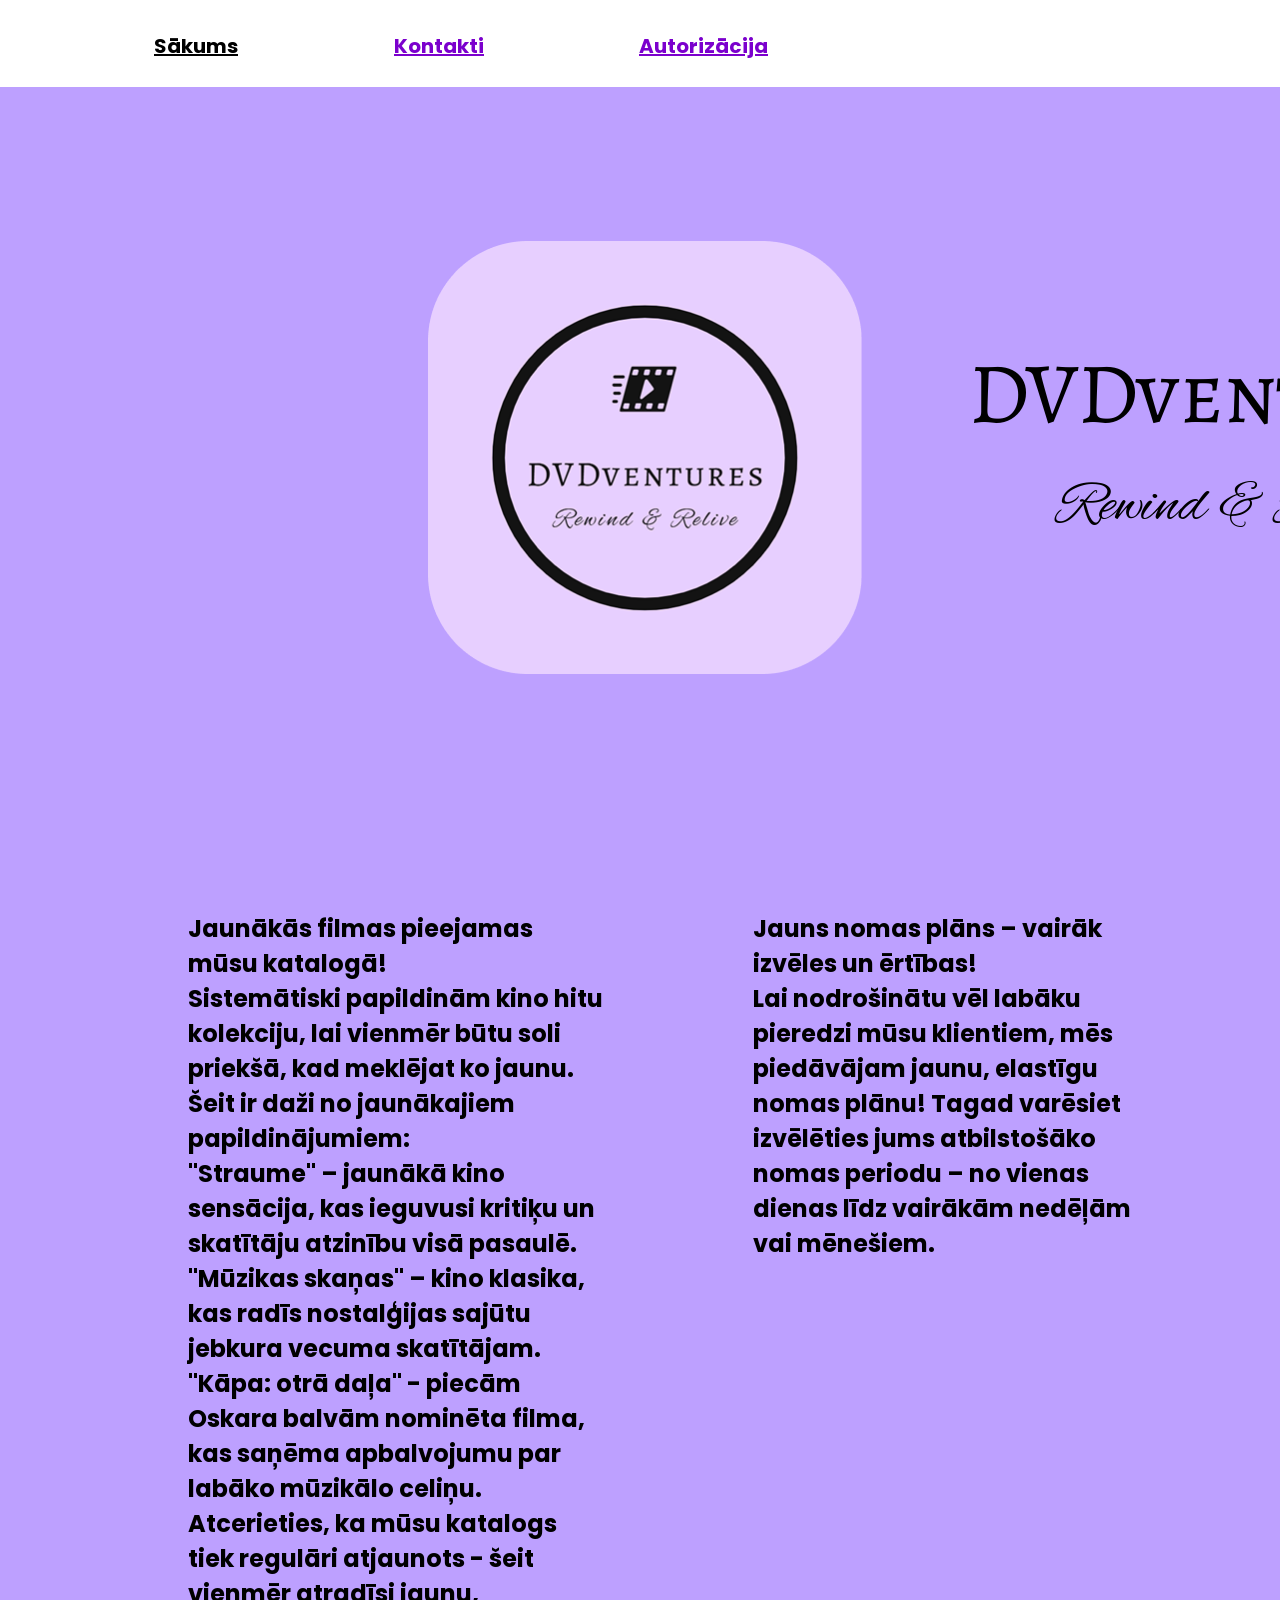
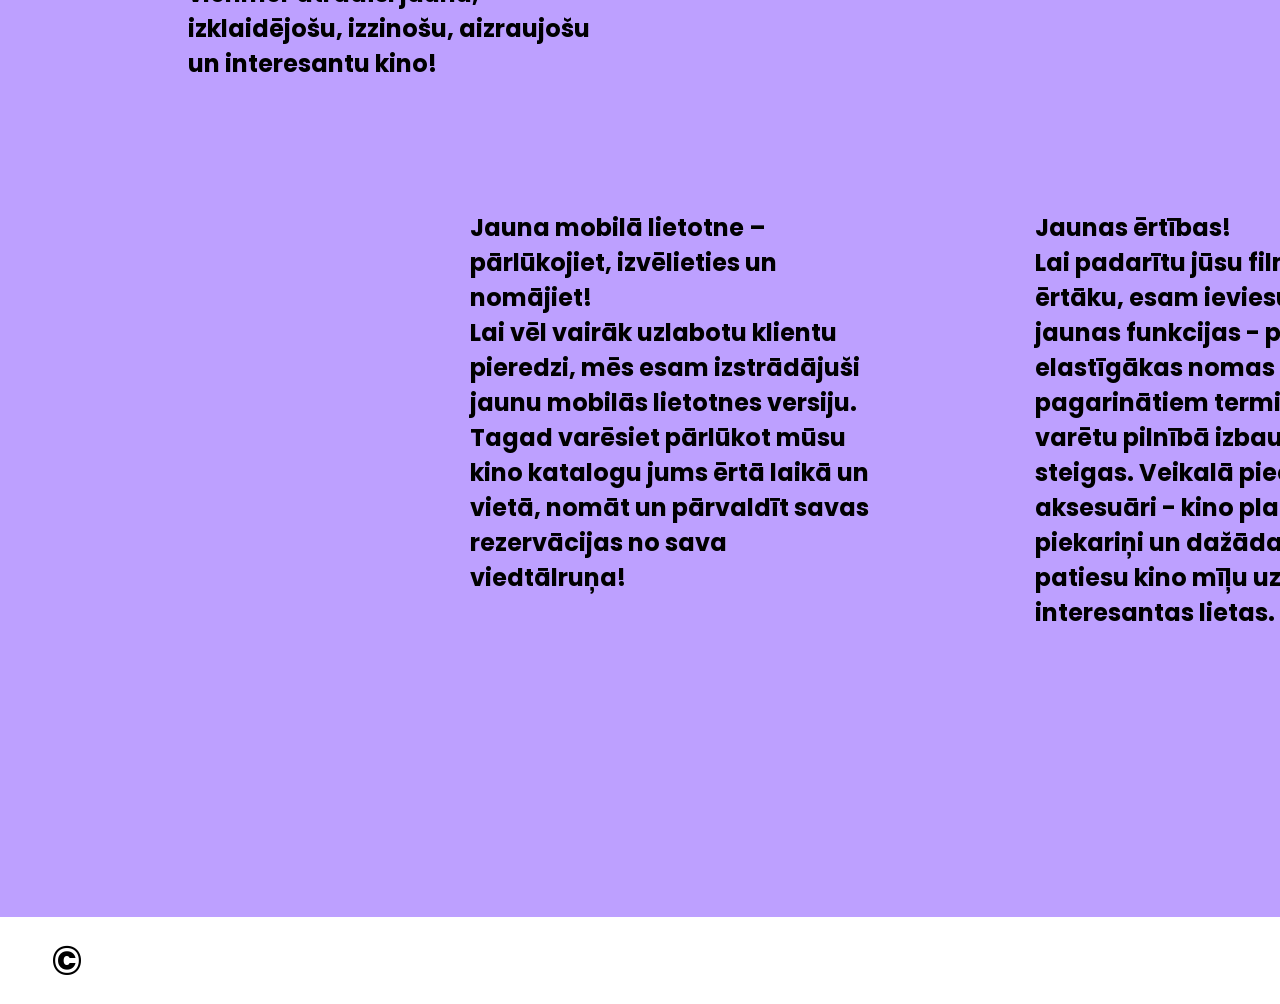
<file: index.html>
<!DOCTYPE html>
<html>
<head>
  <meta charset="utf-8">
  <meta name="viewport" content="width=device-width">
  <title>Sākuma lapa</title>
  <link href="style.css" rel="stylesheet" type="text/css" />
</head>
<header>
  <nav>
     <a href="index.html" class="one">Sākums</a>
     <a href="kontakti.html" class="two">Kontakti</a>
     <a href="autorizacija.html" class="three">Autorizācija</a>
  </nav>
</header>
<body>

  <link href="https://fonts.googleapis.com/css2?family=Poppins&display=swap" rel="stylesheet">

  <link href="https://fonts.googleapis.com/css2?family=Alegreya+SC&display=swap" rel="stylesheet">

  <link href="https://fonts.googleapis.com/css2?family=Alex+Brush&display=swap" rel="stylesheet">

  <div class="rectangle"></div>

  <div class="rectangle2"></div>

  <img src="logo.png" alt="Logo" id="id1">

    <p id="id2">DVDventures</p>

    <p id="id3">Rewind & Relive</p>
  
    <div class="div1">
      <p>Jaunākās filmas pieejamas mūsu katalogā!<br>
        Sistemātiski papildinām kino hitu kolekciju, lai vienmēr būtu soli priekšā, kad meklējat ko jaunu. Šeit ir daži no jaunākajiem papildinājumiem:<br>

      "Straume" – jaunākā kino sensācija, kas ieguvusi kritiķu un skatītāju atzinību visā pasaulē.<br>

      "Mūzikas skaņas" – kino klasika, kas radīs nostalģijas sajūtu jebkura vecuma skatītājam.<br>

      "Kāpa: otrā daļa" - piecām Oskara balvām nominēta filma, kas saņēma apbalvojumu par labāko mūzikālo celiņu.<br>

      Atcerieties, ka mūsu katalogs tiek regulāri atjaunots - šeit vienmēr atradīsi jaunu, izklaidējošu, izzinošu, aizraujošu un interesantu kino!

  </p>
    </div>
    <div class="div2">
      <p>Jauns nomas plāns – vairāk izvēles un ērtības!<br>
      Lai nodrošinātu vēl labāku pieredzi mūsu klientiem, mēs piedāvājam jaunu, elastīgu nomas plānu! Tagad varēsiet izvēlēties jums atbilstošāko nomas periodu – no vienas dienas līdz vairākām nedēļām vai mēnešiem.

  </p>
    </div>
    <div class="div3">
      <p>Bezmaksas piegāde un atgriešana – joprojām solījums, ko turām!<br>
      Pateicoties mūsu bezmaksas piegādes un atgriešanas pakalpojumam, jūs varat ērti un bez liekām raizēm saņemt jums interesējošās vai mīļās kino filmas tieši pie durvīm. Mēs nodrošinām piegādi stundas laikā, lai jūs bez liekas kavēšanās varētu ieslīgt kino pasaulē!

  </p>
    </div>
    <div class="div4">
      <p>Jauna mobilā lietotne – pārlūkojiet, izvēlieties un nomājiet!<br>
      Lai vēl vairāk uzlabotu klientu pieredzi, mēs esam izstrādājuši jaunu mobilās lietotnes versiju. Tagad varēsiet pārlūkot mūsu kino katalogu jums ērtā laikā un vietā, nomāt un pārvaldīt savas rezervācijas no sava viedtālruņa!

  </p>
    </div>
    <div class="div5">
      <p>Jaunas ērtības!<br> Lai padarītu jūsu filmu nomu ērtāku, esam ieviesuši dažas jaunas funkcijas - piedāvājam elastīgākas nomas iespējas ar pagarinātiem termiņiem, lai jūs varētu pilnībā izbaudīt filmas bez steigas. Veikalā pieejami papildu aksesuāri - kino plakāti, atslēgu piekariņi un dažādas citas patiesu kino mīļu uzrunājošas, interesantas lietas.

  </p>
    </div>
  
  <script src="script.js"></script>

</body>

<footer>
  <p>©</p>
</footer>
</html>
</file>
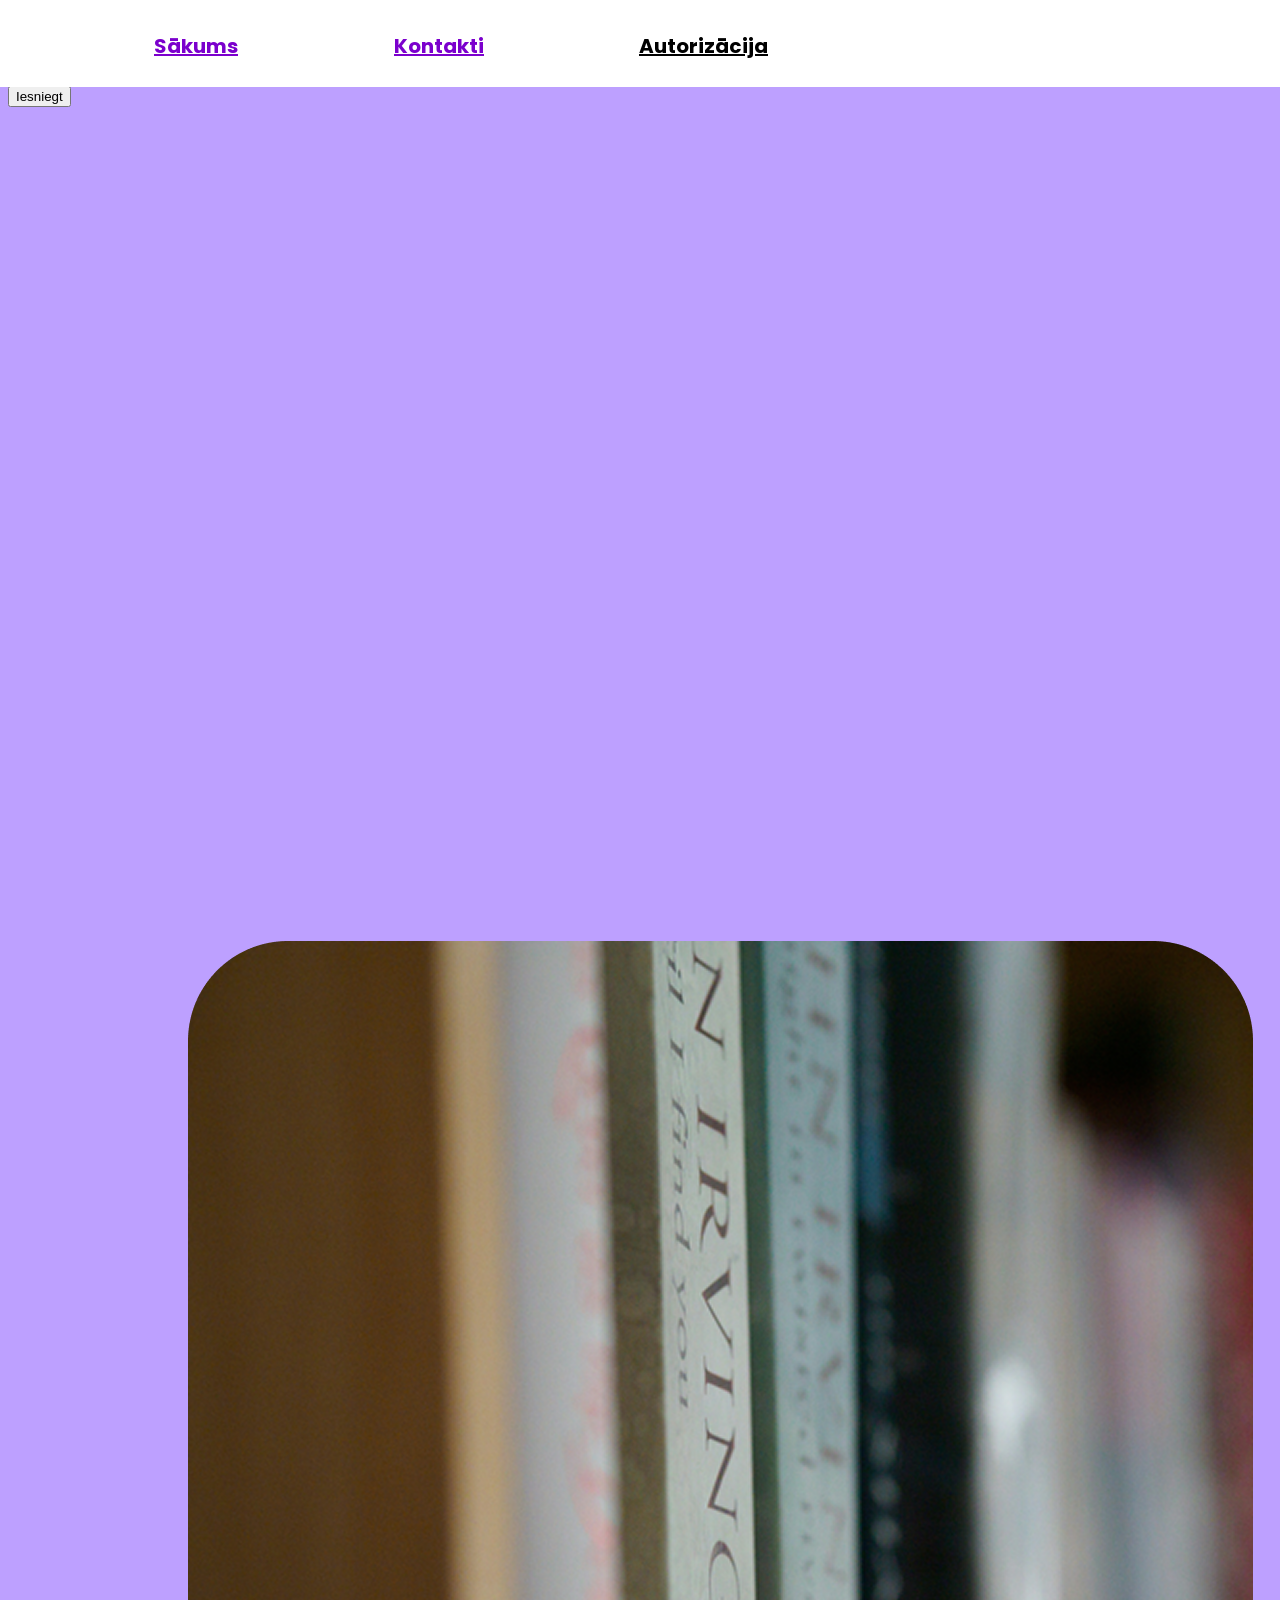
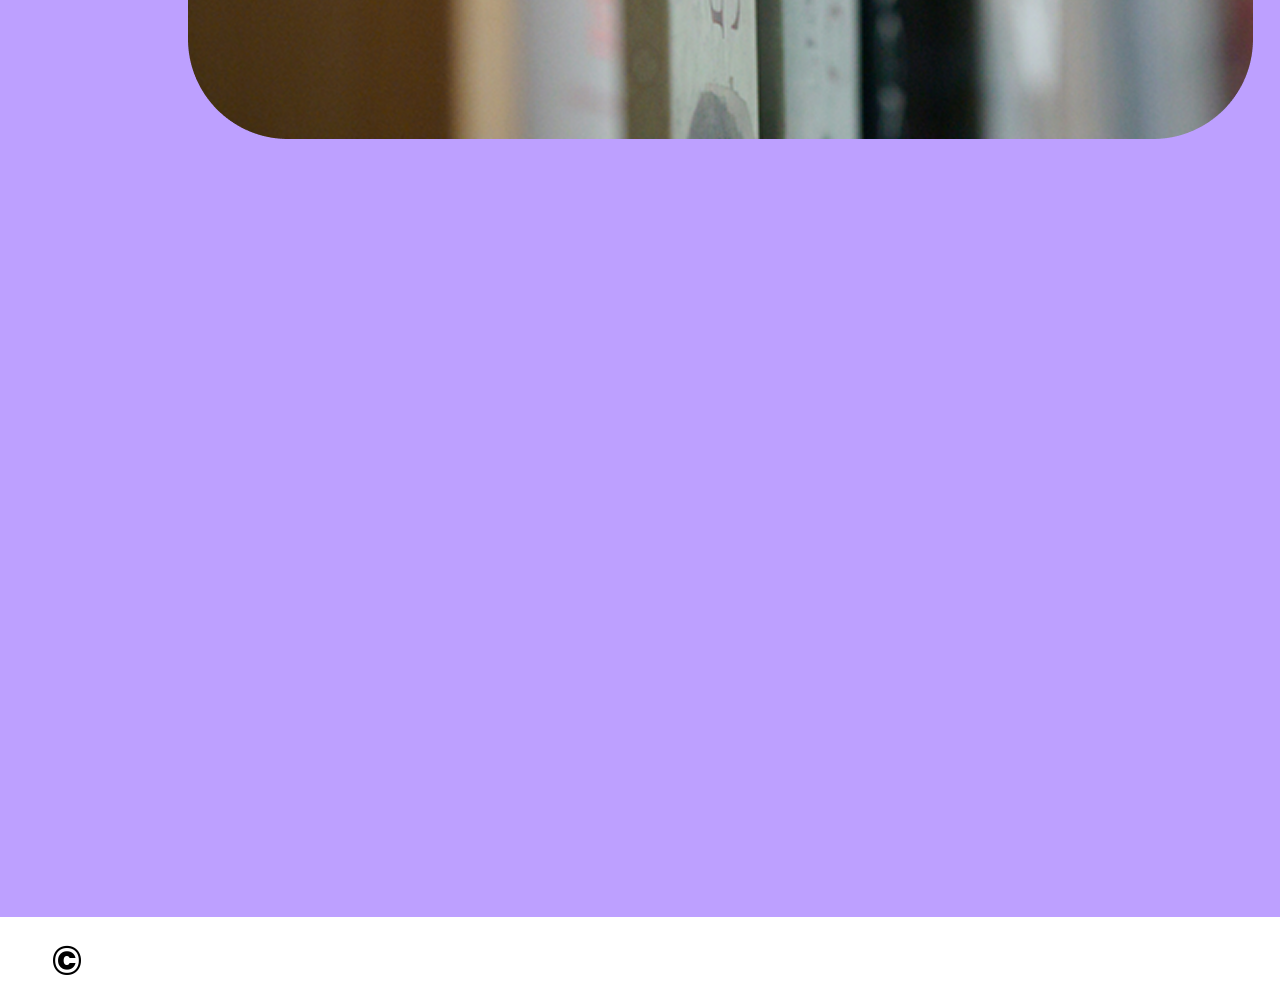
<file: autorizacija.html>
<!DOCTYPE html>
<html>
<head>
  <meta charset="utf-8">
  <meta name="viewport" content="width=device-width">
  <title>Autorizācija</title>
  <link href="style.css" rel="stylesheet" type="text/css" />
</head>
<header>
  <nav>
     <a href="index.html" class="onethree">Sākums</a>
     <a href="kontakti.html" class="twothree">Kontakti</a>
     <a href="autorizacija.html" class="threethree">Autorizācija</a>
  </nav>
</header>
<body>
  
  <link href="https://fonts.googleapis.com/css2?family=Poppins&display=swap" rel="stylesheet">
  
  <div class="rectangle"></div>

  <div class="rectangle2"></div>

 <div class="login-container">
   <form>
     <label for="vards">Lietotājvārds</label><br>
     <input type="text" name="lietotajvards" id="lietotajvards"><br>
     <label for="parole1">Parole</label><br>
     <input type="password" name="parole2" id="parole2"><br>
     <input type="submit" value="Iesniegt">
   </form>
 </div>
  
    <img src="bilde4.png" alt="Bilde ar filmu DVD" id="id10">

  <script src="script.js"></script>

</body>

<footer>
  <p>©</p>
</footer>
</html>
</file>
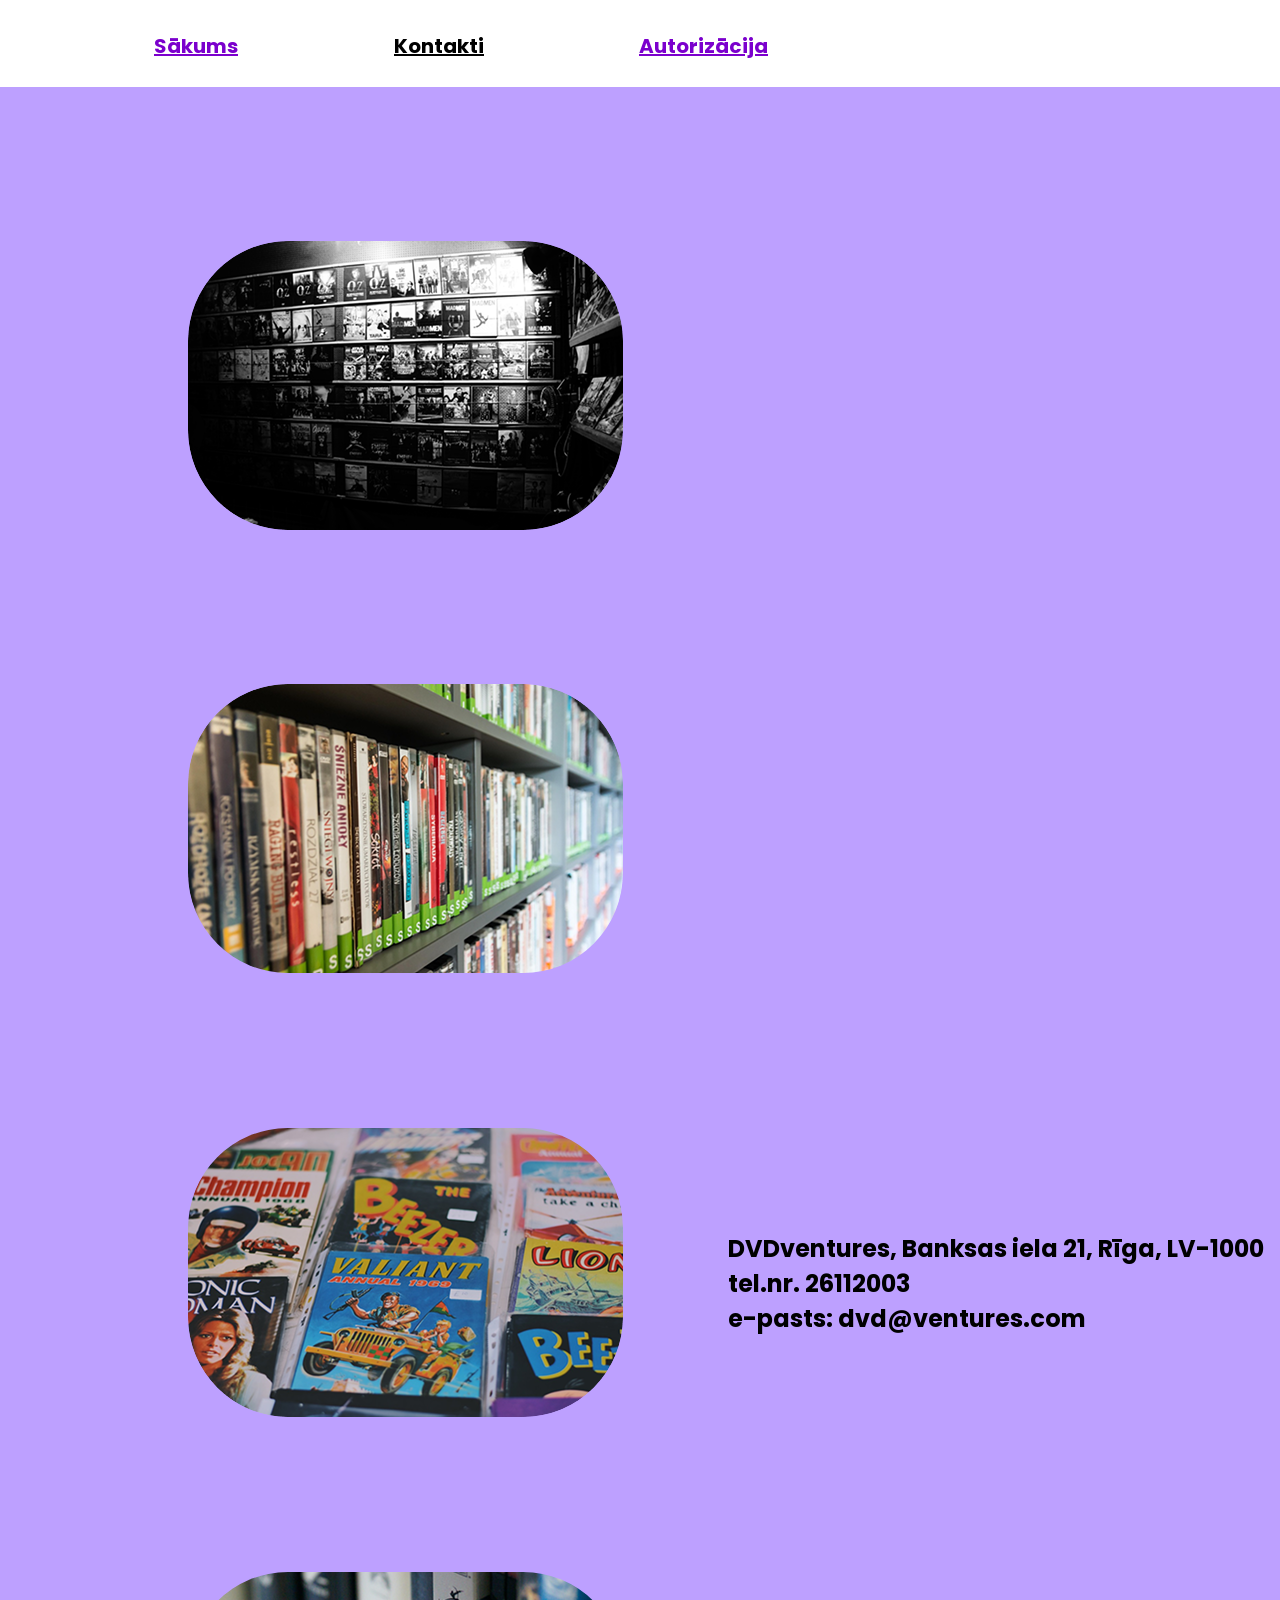
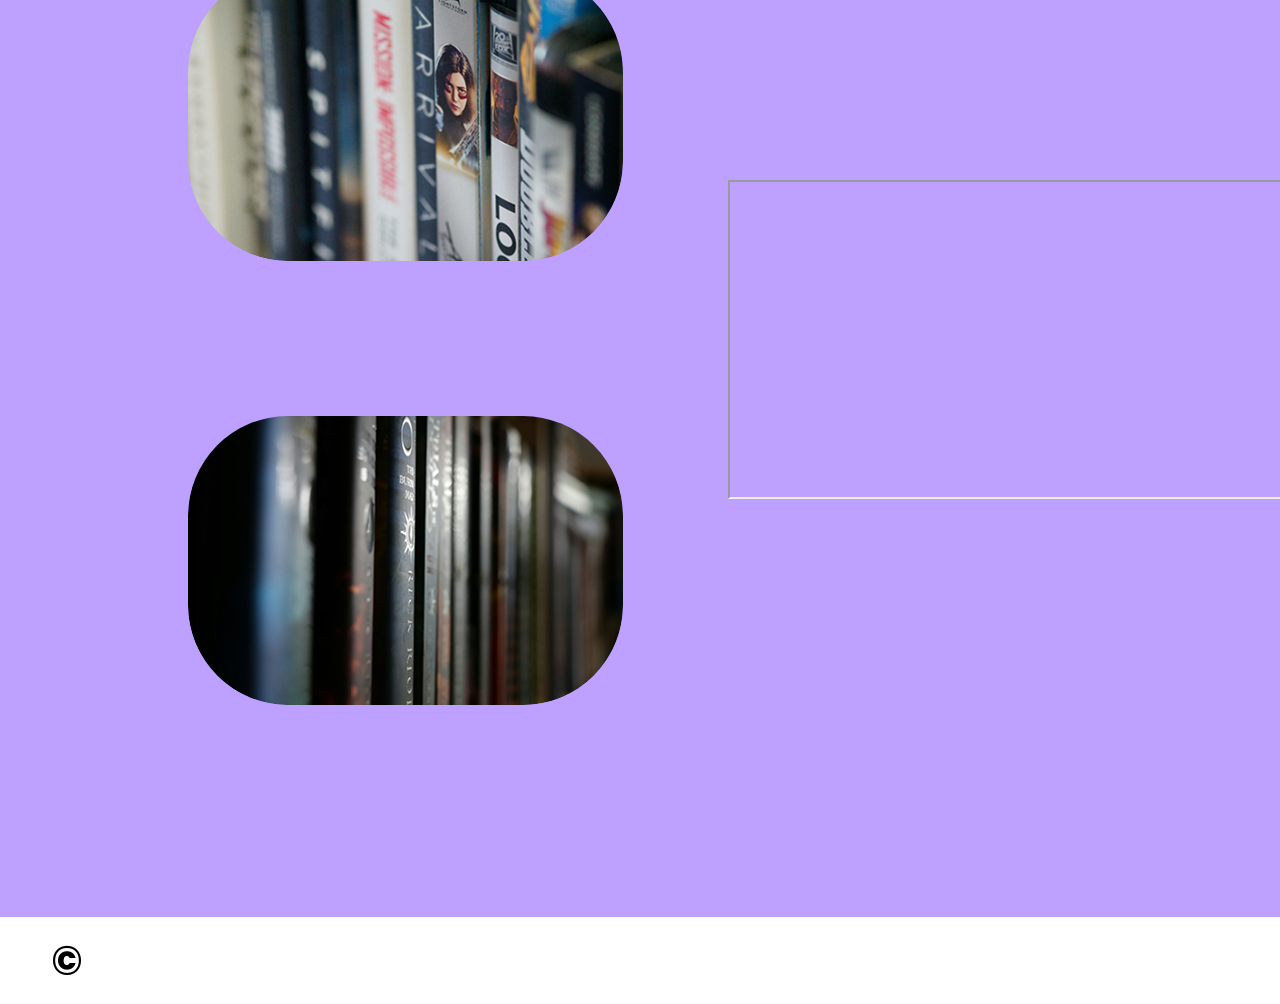
<file: kontakti.html>
<!DOCTYPE html>
<html>
<head>
  <meta charset="utf-8">
  <meta name="viewport" content="width=device-width">
  <title>Kontakti</title>
  <link href="style.css" rel="stylesheet" type="text/css" />
</head>
<header>
  <nav>
     <a href="index.html" class="onetwo">Sākums</a>
     <a href="kontakti.html" class="twotwo">Kontakti</a>
     <a href="autorizacija.html" class="threetwo">Autorizācija</a>
  </nav>
</header>
<body>

  <link href="https://fonts.googleapis.com/css2?family=Poppins&display=swap" rel="stylesheet">
  
  <div class="rectangle"></div>

  <div class="rectangle2"></div>

  <img src="bilde1.png" alt="Bilde ar filmu DVD" id="id4">

  <img src="bilde2.png" alt="Bilde ar filmu DVD" id="id5">

  <img src="bilde3.png" alt="Bilde ar filmu DVD" id="id6">

  <img src="bilde9.png" alt="Bilde ar filmu DVD" id="id7">

  <img src="bilde10.png" alt="Bilde ar filmu DVD" id="id8">

    <p id="id9">DVDventures, Banksas iela 21, Rīga, LV-1000<br>
    tel.nr. 26112003<br>
    e-pasts: dvd@ventures.com</p>

  <iframe src="https://www.youtube.com/embed/ffVUKL7R0Jg" width="560" height="315" allowfullscreen></iframe>

  <script src="script.js"></script>

</body>

<footer>
  <p>©</p>
</footer>
</html>
</file>
<file: style.css>
html {
  height: 2604px;
  width: 1920px;
}

body {
background-color: #BDA0FF;

}

.rectangle {
  position: absolute;
  top: 0px;
  left: 0px;
  width: 1920px;
  height: 87px;
  background-color: white;
  z-index: 1;
}

nav a.one {
  position: absolute;
  top: 31px;
  left: 154px;
  width: 77px;
  height: 23px;
  z-index: 2;
  font-family: 'Poppins', sans-serif;
  font-weight: bold;
  font-size: 20px;
  color: black;
}

nav a.two {
  position: absolute;
  top: 31px;
  left: 394px;
  width: 80px;
  height: 23px;
  z-index: 2;
  font-family: 'Poppins', sans-serif;
  font-weight: bold;
  font-size: 20px;
  color: #7B00CD;
}

nav a.three {
  position: absolute;
  top: 31px;
  left: 639px;
  width: 114px;
  height: 23px;
  z-index: 2;
  font-family: 'Poppins', sans-serif;
  font-weight: bold;
  font-size: 20px;
  color: #7B00CD;
}

nav a.onetwo {
  position: absolute;
  top: 31px;
  left: 154px;
  width: 114px;
  height: 23px;
  z-index: 2;
  font-family: 'Poppins', sans-serif;
  font-weight: bold;
  font-size: 20px;
  color: #7B00CD;
}

nav a.twotwo {
  position: absolute;
  top: 31px;
  left: 394px;
  width: 114px;
  height: 23px;
  z-index: 2;
  font-family: 'Poppins', sans-serif;
  font-weight: bold;
  font-size: 20px;
  color: black;
}

nav a.threetwo {
  position: absolute;
  top: 31px;
  left: 639px;
  width: 114px;
  height: 23px;
  z-index: 2;
  font-family: 'Poppins', sans-serif;
  font-weight: bold;
  font-size: 20px;
  color: #7B00CD;
}

nav a.onethree {
  position: absolute;
  top: 31px;
  left: 154px;
  width: 114px;
  height: 23px;
  z-index: 2;
  font-family: 'Poppins', sans-serif;
  font-weight: bold;
  font-size: 20px;
  color: #7B00CD;
}

nav a.twothree {
  position: absolute;
  top: 31px;
  left: 394px;
  width: 114px;
  height: 23px;
  z-index: 2;
  font-family: 'Poppins', sans-serif;
  font-weight: bold;
  font-size: 20px;
  color: #7B00CD;
}

nav a.threethree {
  position: absolute;
  top: 31px;
  left: 639px;
  width: 114px;
  height: 23px;
  z-index: 2;
  font-family: 'Poppins', sans-serif;
  font-weight: bold;
  font-size: 20px;
  color: black;
}

#id1 {
  position: absolute;
  top: 241px;
  left: 428px;
  width: 434px;
}

#id2 {
  position: absolute;
  top: 280px;
  left: 969px;
  font-size: 86px;
  font-family: 'Alegreya SC', serif;
  height: 55px;
  display: flex;
  justify-content: center;
  align-items: center;
}

#id3 {
  position: absolute;
  top: 424px;
  left: 1056px;
  font-size: 59px;
  font-family: 'Alex Brush', cursive;
  width: 339px;
  height: 47px;
  display: flex;
  justify-content: center;
  align-items: center;
}

.div1 {
  position: absolute;
  top: 887px;
  left: 188px;
  font-size: 24px;
  font-family: 'Poppins', sans-serif;
  font-weight: bold;
  width: 415px;
}

.div2 {
  position: absolute;
  top: 887px;
  left: 753px;
  font-size: 24px;
  font-family: 'Poppins', sans-serif;
  font-weight: bold;
  width: 415px;
}

.div3 {
  position: absolute;
  top: 887px;
  left: 1318px;
  font-size: 24px;
  font-family: 'Poppins', sans-serif;
  font-weight: bold;
  width: 415px;
}

.div4 {
  position: absolute;
  top: 1786px;
  left: 470px;
  font-size: 24px;
  font-family: 'Poppins', sans-serif;
  font-weight: bold;
  width: 415px;
}

.div5 {
  position: absolute;
  top: 1786px;
  left: 1035px;
  font-size: 24px;
  font-family: 'Poppins', sans-serif;
  font-weight: bold;
  width: 415px;
}

.rectangle2 {
  position: absolute;
  top: 2517px;
  left: 0px;
  width: 1920px;
  height: 87px;
  background-color: white;
  z-index: 1;
}

footer {
  position: absolute;
  top: 2545px;
  left: 51px;
  z-index: 2;
  font-family: 'Poppins', sans-serif;
  font-size: 40px;
  font-weight: bold;
  width: 30px;
  height: 32px;
  display: flex;
  justify-content: center;
  align-items: center;
}

#id4 {
  position: absolute;
  top: 241px;
  left: 188px;
  width: 435px;
  height: 289px;
  object-fit: cover;
  object-position: bottom;
  border-radius: 100px;
}

#id5 {
  position: absolute;
  top: 684px;
  left: 188px;
  width: 435px;
  height: 289px;
  object-fit: cover;
  border-radius: 100px;
}

#id6 {
  position: absolute;
  top: 1128px;
  left: 188px;
  width: 435px;
  height: 289px;
  object-fit: cover;
  object-position: bottom;
  border-radius: 100px;
}

#id7 {
  position: absolute;
  top: 1572px;
  left: 188px;
  width: 435px;
  height: 289px;
  object-fit: cover;
  object-position: bottom;
  border-radius: 100px;
}

#id8 {
  position: absolute;
  top: 2016px;
  left: 188px;
  width: 435px;
  height: 289px;
  object-fit: cover;
  object-position: bottom;
  border-radius: 100px;
}

#id9 {
  position: absolute;
  top: 1207px;
  left: 728px;
  font-size: 24px;
  font-family: 'Poppins', sans-serif;
  font-weight: bold;
}

iframe {
  position: absolute;
  top: 1780px;
  left: 728px;
}

#id10 {
  position: absolute;
  top: 941px;
  left: 188px;
  width: 1065px;
}
</file>
